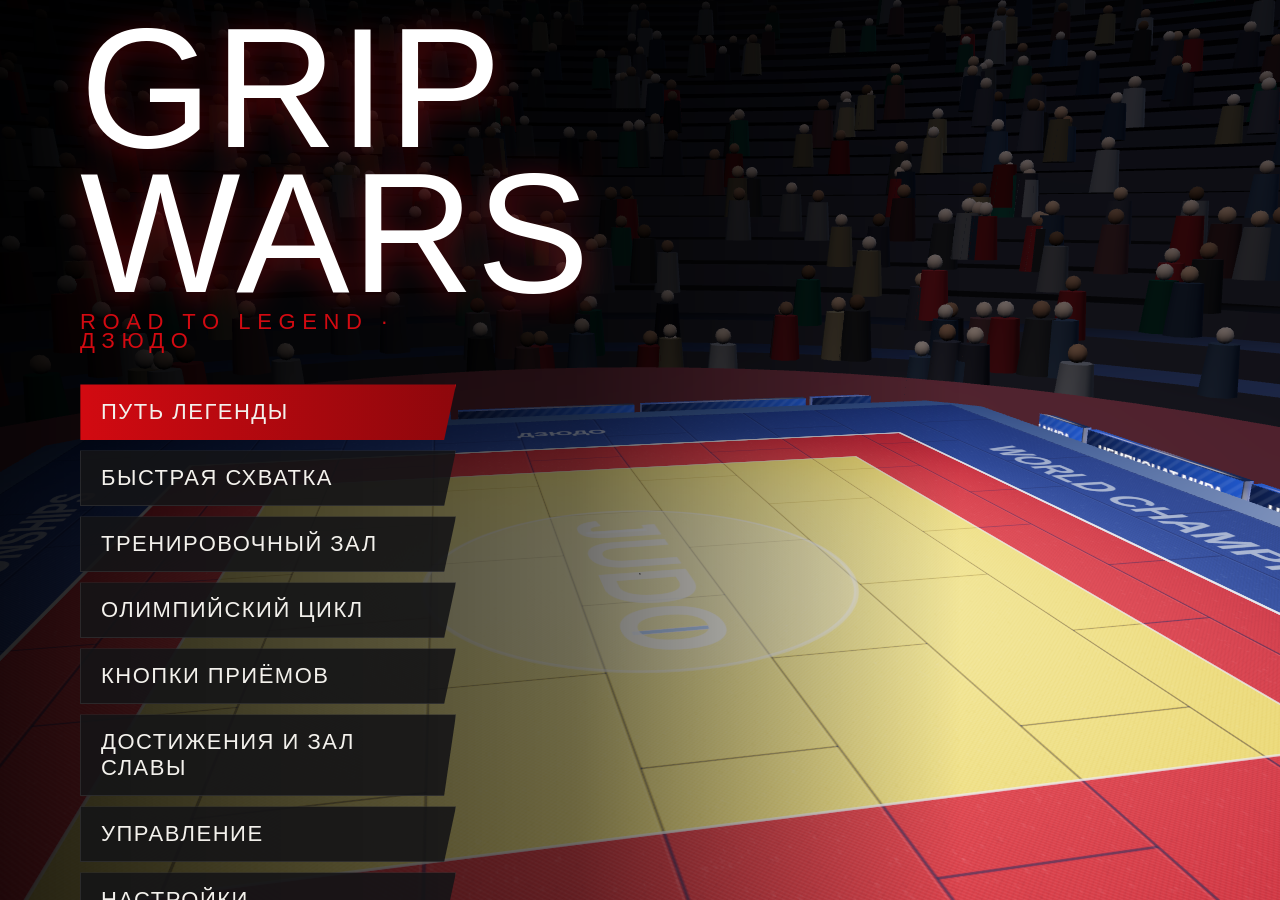
<file: grip-wars/index.html>
<!DOCTYPE html>
<html lang="ru">
<head>
<meta charset="utf-8">
<meta name="viewport" content="width=device-width, initial-scale=1, maximum-scale=1, user-scalable=no, viewport-fit=cover">
<meta name="theme-color" content="#070708">
<title>GRIP WARS: Road to Legend</title>
<link rel="stylesheet" href="css/game.css">
<link rel="manifest" href="manifest.webmanifest">
<link rel="icon" href="icon.svg" type="image/svg+xml">
</head>
<body>
<canvas id="c"></canvas>
<div id="hud" class="hidden">
  <div class="hud-top">
    <div class="hf" id="hf0">
      <div class="hname"><b id="hn0"></b><span id="hk0"></span><em class="hpn" id="hpn0"></em></div>
      <div class="bar hp"><i id="hh0"></i></div>
      <div class="bar st"><i id="hs0"></i><u id="hc0"></u></div>
      <div class="bar hd" id="hdb0" title="Урон голове"><i id="hd0"></i><u id="hdf0"></u></div>
      <div class="fuel" id="fuel0"><div class="fr"><span>ГЛИКОГЕН</span><b id="fgt"></b><i><u id="fgb"></u></i></div><div class="fr ac"><span>КИСЛОТА</span><b id="fat"></b><i><u id="fab"></u></i></div></div>
      <div class="mcgtag" id="mcgtag"></div>
      <div class="bar fl"><i id="hfl0"></i></div>
      <div class="zones"><svg class="bodyfig" viewBox="0 0 40 80"><circle id="zh0" cx="20" cy="9" r="7"/><rect id="zb0" x="11" y="18" width="18" height="24" rx="5"/><rect id="zv0" x="12" y="31" width="7" height="9" rx="2"/><rect id="zl0" x="11" y="44" width="18" height="33" rx="4"/></svg><div class="zlist"><span>ГОЛОВА <i id="zth0"></i></span><span>КОРПУС <i id="ztb0"></i></span><span>ПЕЧЕНЬ <i id="ztv0"></i></span><span>НОГИ <i id="ztl0"></i></span></div></div>
    </div>
    <div class="hclock"><div id="hround">РАУНД 1</div><div id="htime">2:00</div></div>
    <div class="hf right" id="hf1">
      <div class="hname"><b id="hn1"></b><span id="hk1"></span><em class="hpn" id="hpn1"></em></div>
      <div class="bar hp"><i id="hh1"></i></div>
      <div class="bar st"><i id="hs1"></i><u id="hc1"></u></div>
      <div class="bar hd" id="hdb1" title="Урон голове"><i id="hd1"></i><u id="hdf1"></u></div>
      <div class="bar fl"><i id="hfl1"></i></div>
      <div class="zones"><div class="zlist"><span>ГОЛОВА <i id="zth1"></i></span><span>КОРПУС <i id="ztb1"></i></span><span>ПЕЧЕНЬ <i id="ztv1"></i></span><span>НОГИ <i id="ztl1"></i></span></div><svg class="bodyfig" viewBox="0 0 40 80"><circle id="zh1" cx="20" cy="9" r="7"/><rect id="zb1" x="11" y="18" width="18" height="24" rx="5"/><rect id="zv1" x="21" y="31" width="7" height="9" rx="2"/><rect id="zl1" x="11" y="44" width="18" height="33" rx="4"/></svg></div>
    </div>
  </div>
  <div id="hitlog"></div>
</div>
<div id="callout" class="callout"></div>
<div id="lower3"></div>
<div id="announce"></div>
<button id="skiphint" onclick="window.__UFC__ && (window.__UFC__._skipClicked = true)">Пропустить ›</button>
<div id="lbTop" class="lb"></div><div id="lbBot" class="lb"></div>
<div id="hitflash"></div>
<div id="eyeblind"></div>
<div id="vignette"></div>
<div id="flowglow"></div>
<div id="counterfx"><b>КОНТРА!</b><i></i></div><button id="t-counter" class="hidden">КОНТРА</button>
<div id="prompt"></div>
<div id="gattempt"></div>
<div id="subbars"><div id="sb-name"></div><div class="sbrow"><span id="sb-att-n"></span><i><b id="sb-att"></b></i></div><div class="sbrow def"><span id="sb-def-n"></span><i><b id="sb-def"></b></i></div></div>
<div id="touch" class="hidden">
  <div id="t-move"></div>
  <div id="t-swipe"></div>
  <div id="t-swipefx"></div>
  <div id="t-swipehint"></div>
  <div id="t-home"><i></i><b>ХОД</b></div>
  <div id="t-stick"><div id="t-knob"></div></div>
  <div class="t-sh left">
    <button id="t-l2" class="psl">L2<b>УКЛОН</b></button>
    <button id="t-l1" class="psl">L1<b>ХУК</b></button>
  </div>
  <div class="t-sh right">
    <button id="t-r1" class="psl">R1<b>АППЕР</b></button>
    <button id="t-r2" class="psl">R2<b>БЛОК</b></button>
  </div>
  <div class="t-face">
    <button id="t-rh" class="psb"><svg viewBox="0 0 24 24" fill="none" stroke="currentColor" stroke-width="2.4" stroke-linejoin="round"><path d="M12 4 21 20H3Z"/></svg><b>ПР. РУКА</b></button>
    <button id="t-lh" class="psb"><svg viewBox="0 0 24 24" fill="none" stroke="currentColor" stroke-width="2.4" stroke-linejoin="round"><rect x="5" y="5" width="14" height="14" rx="1.5"/></svg><b>ЛЕВ. РУКА</b></button>
    <button id="t-rk" class="psb"><svg viewBox="0 0 24 24" fill="none" stroke="currentColor" stroke-width="2.4"><circle cx="12" cy="12" r="7.5"/></svg><b>ПР. НОГА</b></button>
    <button id="t-lk" class="psb"><svg viewBox="0 0 24 24" fill="none" stroke="currentColor" stroke-width="2.4" stroke-linecap="round"><path d="M6 6 18 18M18 6 6 18"/></svg><b>ЛЕВ. НОГА</b></button>
  </div>
  <div id="t-slip">R · УКЛОН</div>
  <div id="t-acts">
    <button id="t-grap" class="pill">КЛИНЧ</button>
    <button id="t-td" class="pill">ТЕЙК</button>
    <button id="t-sub" class="pill hidden">САБ</button>
    <button id="t-gnp" class="pill hidden">ДОБИТЬ</button>
    <button id="t-flow" class="pill flow hidden">FLOW</button>
    <button id="t-commit" class="pill commit hidden">ВЛОЖИТЬСЯ</button>
  </div>
  <button id="t-pause">OPTIONS</button>
</div>
<div id="ui"></div>
<div id="boot"><div class="logo"><span>GRIP WARS</span></div><p>Загрузка…</p><noscript><p>Для игры нужен включённый JavaScript. Откройте файл в Chrome, Edge или Firefox.</p></noscript></div>
<div id="notice" class="hidden"></div>
<script src="js/engine/watchdog.js"></script>
<div class="rotate-hint">Поверните телефон горизонтально для лучшего обзора</div>
<script src="js/vendor/three.min.js"></script>
<script src="js/engine/core.js"></script>
<script src="js/engine/roster.js"></script>
<script src="js/engine/league.js"></script>
<script src="js/engine/career.js"></script>
<script src="js/engine/art.js"></script>
<script src="js/engine/body.js"></script>
<script src="js/engine/ragdoll.js"></script>
<script src="js/engine/arena.js"></script>
<script src="js/engine/fighter.js"></script>
<script src="js/engine/face.js"></script>
<script src="js/engine/downed.js"></script>
<script src="js/engine/gnp.js"></script>
<script src="js/engine/actor.js"></script>
<script src="js/engine/grapple.js"></script>
<script src="js/engine/combat.js"></script>
<script src="js/engine/ai.js"></script>
<script src="js/engine/audio.js"></script>
<script src="js/engine/voice.js"></script>
<script src="js/engine/neonfx.js"></script>
<script src="js/engine/commentary.js"></script>
<script src="js/engine/fx.js"></script>
<script src="js/engine/replay.js"></script>
<script src="js/engine/ceremony.js"></script>
<script src="js/engine/ui.js"></script>
<script src="js/engine/careerui.js"></script>
<script src="js/engine/careerui2.js"></script>
<script src="js/engine/medical.js"></script>
<script src="js/engine/game.js"></script>

<script src="js/judo/venues.js"></script>
<script src="js/judo/gi.js"></script>
<script src="js/judo/throws.js"></script>
<script src="js/judo/run.js"></script>
<script src="js/judo/match.js"></script>
<script src="js/judo/grips.js"></script>
<script src="js/judo/ui.js"></script>
<script src="js/judo/career.js"></script>
<script src="js/gw/gw_fight.js"></script>
<script src="js/gw/gw_ai.js"></script>
<script src="js/gw/gw_data.js"></script>
<script src="js/gw/gw_career.js"></script>
<script src="js/gw/gw_drills.js"></script>
<script src="js/gw/gw_ui.js"></script>
<script>if (/^https?:/.test(location.protocol) && 'serviceWorker' in navigator) navigator.serviceWorker.register('sw.js').catch(function () {});</script>
</body>
</html>
</file>
<file: grip-wars/css/game.css>
:root {
  --red: #d20a11; --red2: #8e070c; --gold: #d8b24a; --ink: #f3f1ec; --dim: #9a978f;
  --panel: rgba(12, 12, 14, 0.92); --line: rgba(255, 255, 255, 0.09);
  --head: Impact, Haettenschweiler, 'Arial Narrow Bold', 'Franklin Gothic Bold', sans-serif;
  --body: 'Segoe UI', Roboto, 'Helvetica Neue', Arial, sans-serif;
}
* { box-sizing: border-box; -webkit-tap-highlight-color: transparent; }
html, body { margin: 0; height: 100%; overflow: hidden; background: #050507; color: var(--ink); font-family: var(--body); user-select: none; -webkit-user-select: none; touch-action: none; }
#c { position: fixed; inset: 0; width: 100%; height: 100%; display: block; }
.hidden { display: none !important; }
button { font: inherit; color: inherit; }

/* ---------- screens ---------- */
#ui { position: fixed; inset: 0; pointer-events: none; z-index: 20; }
.screen { position: absolute; inset: 0; display: flex; align-items: flex-start; justify-content: center; pointer-events: auto; padding: 16px; overflow-y: auto; touch-action: pan-y; overscroll-behavior: contain; }
.screen > * { margin: auto; }
#scr-menu > .menu-wrap { margin: auto 0; }
.panel-foot { position: sticky; bottom: -26px; margin: 18px -26px -26px; padding: 12px 26px; background: #0f0f12; border-top: 1px solid var(--line); display: flex; gap: 10px; justify-content: center; z-index: 2; }
.btn.navfocus { outline: 2px solid var(--gold); outline-offset: 2px; }
.rchip.navfocus, .chip.navfocus { outline: 2px solid var(--gold); }
.screen.dim { background: rgba(0, 0, 0, 0.55); backdrop-filter: blur(3px); }
#scr-menu { justify-content: flex-start; background: linear-gradient(90deg, rgba(0,0,0,0.85) 0%, rgba(0,0,0,0.55) 45%, rgba(0,0,0,0) 75%); }
.menu-wrap { max-width: 440px; width: 100%; padding-left: clamp(0px, 5vw, 80px); }
.logo { font-family: var(--head); line-height: 0.85; margin-bottom: 34px; }
.logo span { display: block; font-size: clamp(96px, 16vw, 170px); letter-spacing: 2px; color: #fff; text-shadow: 0 6px 30px rgba(210, 10, 17, 0.45); }
.logo small { display: block; font-size: clamp(16px, 2.3vw, 22px); letter-spacing: 9px; color: var(--red); margin-top: 8px; }
.menu-buttons { display: flex; flex-direction: column; gap: 10px; }
.menu-foot { margin-top: 26px; color: var(--dim); font-size: 13px; }
.btn { appearance: none; border: 1px solid var(--line); background: rgba(20, 20, 23, 0.9); padding: 14px 20px; text-align: left; font-family: var(--head); font-size: 22px; letter-spacing: 1.5px; text-transform: uppercase; cursor: pointer; transition: transform .12s, background .12s, border-color .12s; clip-path: polygon(0 0, 100% 0, calc(100% - 12px) 100%, 0 100%); }
.btn:hover, .btn:focus-visible { background: #26262b; border-color: rgba(255,255,255,0.25); transform: translateX(4px); outline: none; }
.btn.primary { background: linear-gradient(90deg, var(--red), var(--red2)); border-color: transparent; }
.btn.primary:hover { background: linear-gradient(90deg, #ea1a21, #a3080e); }
.btn.locked { color: #77746e; }
#menu-continue em { display: block; font-style: normal; font-family: var(--body); font-size: 11px; letter-spacing: 1px; color: #f0d9a8; text-transform: none; margin-top: 2px; }
.btn.locked em { font-style: normal; font-family: var(--body); font-size: 11px; letter-spacing: 1px; background: #2c2c30; color: #b9b5ab; padding: 3px 7px; margin-left: 8px; vertical-align: middle; }
.btn.small { font-size: 16px; padding: 8px 14px; }
.btn.big { font-size: 28px; padding: 16px 40px; text-align: center; }
.panel { background: var(--panel); border: 1px solid var(--line); padding: 26px; max-width: 760px; width: 100%; max-height: calc(100% - 4px); overflow-y: auto; touch-action: pan-y; overscroll-behavior: contain; }
.panel.narrow { max-width: 420px; }
.panel.center { display: flex; flex-direction: column; gap: 10px; text-align: center; }
.panel h2, .select-head h2 { font-family: var(--head); font-weight: normal; font-size: 38px; letter-spacing: 1px; margin: 0 0 16px; text-transform: uppercase; }
.controls { width: 100%; border-collapse: collapse; font-size: 14px; margin-bottom: 14px; }
.binds { width: 100%; border-collapse: collapse; font-size: 14px; margin: 6px 0 14px; }
.binds td { padding: 5px 6px; border-bottom: 1px solid var(--line); }
.binds td:first-child { color: var(--dim); white-space: nowrap; }
.binds select { width: 100%; background: #16161a; color: var(--ink); border: 1px solid var(--line); padding: 7px 8px; font-family: var(--body); font-size: 14px; }
.hint { color: var(--dim); font-size: 13px; line-height: 1.45; margin: 6px 0 12px; }
.controls th { text-align: left; color: var(--dim); font-weight: 600; font-size: 12px; text-transform: uppercase; padding: 6px 8px; }
.controls td { padding: 7px 8px; border-top: 1px solid var(--line); }
kbd { font-family: var(--body); background: #25252a; border: 1px solid #3a3a40; border-bottom-width: 2px; padding: 2px 7px; font-size: 13px; white-space: nowrap; }
.tips { font-size: 13px; color: #c9c5bb; line-height: 1.45; margin-bottom: 16px; }
.tips p { margin: 6px 0; }
.opt { margin: 12px 0; }
.opt label { display: block; font-size: 12px; text-transform: uppercase; letter-spacing: 1px; color: var(--dim); margin-bottom: 6px; }
.chips { display: flex; flex-wrap: wrap; gap: 6px; }
.chip { border: 1px solid var(--line); background: #1b1b1f; padding: 7px 13px; cursor: pointer; font-size: 14px; }
.chip.on { background: var(--red); border-color: var(--red); }
input[type=range] { width: 100%; accent-color: var(--red); }
.toast { position: fixed; left: 50%; bottom: 36px; transform: translateX(-50%); background: #1d1d21; border-left: 3px solid var(--red); padding: 12px 18px; z-index: 60; font-size: 14px; }

.screen.enter > * { animation: scrIn .22s ease-out; }
@keyframes scrIn { from { opacity: 0; transform: translateY(8px); } to { opacity: 1; transform: none; } }
#error-body .err-msg { color: #ffd0d0; font-family: Consolas, monospace; font-size: 13px; word-break: break-word; }
#error-body .err-where { color: var(--dim); font-size: 12px; }
.set-note { font-size: 12px; color: var(--dim); line-height: 1.4; }

/* ---------- select ---------- */
#scr-select { align-items: stretch; background: linear-gradient(0deg, rgba(0,0,0,0.9) 0%, rgba(0,0,0,0.25) 50%, rgba(0,0,0,0.85) 100%); }
.select-wrap { width: 100%; max-width: 1180px; margin: 0 auto; display: flex; flex-direction: column; gap: 12px; }
.select-head { display: grid; grid-template-columns: 1fr auto 1fr; align-items: center; }
.select-head h2 { margin: 0; }
.select-head .btn { justify-self: start; }
.rchip b em.orig { font-family: var(--body); font-style: normal; font-size: 10px; background: #2c2c30; color: #b9b5ab; padding: 1px 5px; vertical-align: middle; letter-spacing: 0; }
.roster { grid-template-columns: repeat(auto-fill, minmax(150px, 1fr)) !important; }
.select-cols { display: grid; grid-template-columns: 1fr auto 1fr; gap: 18px; align-items: start; }
.select-col h3 { margin: 0 0 8px; font-size: 12px; text-transform: uppercase; letter-spacing: 2px; color: var(--dim); }
.versus { font-family: var(--head); font-size: 44px; color: var(--red); align-self: center; }
.roster { display: grid; grid-template-columns: repeat(3, 1fr); gap: 6px; }
.rchip { border: 1px solid var(--line); background: rgba(18,18,21,0.9); padding: 8px 10px; cursor: pointer; text-align: left; display: flex; flex-direction: column; }
.rchip b { font-family: var(--head); font-weight: normal; font-size: 19px; letter-spacing: 0.5px; }
.rchip span { font-size: 11px; color: var(--dim); white-space: nowrap; overflow: hidden; text-overflow: ellipsis; }
.rchip.on { border-color: var(--red); background: linear-gradient(90deg, rgba(210,10,17,0.35), rgba(18,18,21,0.9)); }
.select-cards { display: grid; grid-template-columns: 1fr 1fr; gap: 18px; margin-top: auto; }
.fcard { background: var(--panel); border: 1px solid var(--line); padding: 14px 16px; }
.fc-top { display: flex; gap: 12px; align-items: center; margin-bottom: 8px; }
.fc-ovr { font-family: var(--head); font-size: 40px; color: var(--gold); min-width: 54px; }
.fc-name { font-family: var(--head); font-size: 24px; letter-spacing: 0.5px; }
.fc-nick { color: var(--dim); font-size: 13px; }
.fc-meta { display: flex; flex-wrap: wrap; gap: 5px; margin-bottom: 8px; }
.fc-meta span { font-size: 11px; background: #232327; padding: 3px 7px; }
.stat { display: grid; grid-template-columns: 110px 1fr 30px; align-items: center; gap: 8px; font-size: 12px; margin: 3px 0; }
.stat i { height: 5px; background: #2a2a2f; display: block; }
.stat b { display: block; height: 100%; background: linear-gradient(90deg, var(--red2), var(--red)); }
.stat em { font-style: normal; text-align: right; color: #d7d3c9; }
.select-opts { display: flex; flex-wrap: wrap; gap: 8px 30px; }
.select-opts .opt { margin: 0; }
.select-wrap > .btn.big { align-self: center; position: sticky; bottom: 0; z-index: 3; box-shadow: 0 -10px 30px rgba(0,0,0,0.7); }

/* ---------- appearance editor ---------- */
#scr-look { justify-content: flex-start; align-items: stretch; background: linear-gradient(90deg, rgba(0,0,0,0.88) 0%, rgba(0,0,0,0.6) 38%, rgba(0,0,0,0) 60%); }
#scr-look > .look-panel { margin: 0; }
.look-panel { width: 100%; max-width: 460px; display: flex; flex-direction: column; height: 100%; padding-left: clamp(0px, 3vw, 40px); }
#look-body::-webkit-scrollbar { width: 6px; }
#look-body::-webkit-scrollbar-track { background: transparent; }
#look-body::-webkit-scrollbar-thumb { background: rgba(255,255,255,0.22); }
#look-body { scrollbar-width: thin; scrollbar-color: rgba(255,255,255,0.22) transparent; }
.look-head { display: flex; align-items: center; gap: 14px; }
.look-head .btn { flex: none; white-space: nowrap; }
.look-head h2 { font-family: var(--head); font-weight: normal; font-size: 30px; margin: 0; text-transform: uppercase; white-space: nowrap; overflow: hidden; text-overflow: ellipsis; min-width: 0; }
#look-body { overflow-y: auto; touch-action: pan-y; overscroll-behavior: contain; flex: 1; padding-right: 6px; }
#look-body .opt { margin: 9px 0; }
.swatch { width: 30px; height: 30px; border: 2px solid rgba(255,255,255,0.18); cursor: pointer; padding: 0; }
.swatch.on { border-color: #fff; box-shadow: 0 0 0 2px var(--red); }
.look-foot { display: flex; gap: 10px; padding-top: 8px; }
.look-btn { margin-left: 10px; font-size: 11px; padding: 3px 9px; letter-spacing: 1px; color: #fff; vertical-align: middle; }
@media (max-width: 900px), (max-height: 520px) {
  .look-panel { max-width: 340px; }
  .look-head h2 { font-size: 20px; }
  #look-body .opt { margin: 5px 0; }
  .swatch { width: 24px; height: 24px; }
  #scr-look .chip { padding: 5px 9px; font-size: 12px; }
}

/* ---------- result ---------- */
.result { text-align: center; max-width: 620px; }
.res-title { font-family: var(--head); font-size: 64px; letter-spacing: 2px; }
.res-title.win { color: var(--gold); }
.res-title.lose { color: #9b9790; }
.res-method { color: #d5d1c7; margin-bottom: 14px; }
.res-names { display: flex; justify-content: space-between; font-family: var(--head); font-size: 20px; padding: 0 10px; }
.res-stats { width: 100%; border-collapse: collapse; margin: 8px 0 14px; font-size: 15px; }
.res-stats td { width: 22%; padding: 6px; border-top: 1px solid var(--line); font-weight: 600; }
.res-stats th { font-weight: normal; color: var(--dim); font-size: 13px; border-top: 1px solid var(--line); }
.res-cards { color: var(--dim); font-size: 13px; margin-bottom: 14px; }
.res-buttons { display: flex; gap: 10px; justify-content: center; }
.res-buttons .btn { text-align: center; min-width: 170px; }

/* ---------- HUD ---------- */
#hud { position: fixed; inset: 0; pointer-events: none; z-index: 10; }
.hud-top { position: absolute; top: max(10px, env(safe-area-inset-top)); left: 16px; right: 16px; display: grid; grid-template-columns: 1fr auto 1fr; gap: 14px; align-items: start; }
.hf { max-width: 460px; width: 100%; }
.hf.right { justify-self: end; text-align: right; }
.hname { display: flex; gap: 8px; align-items: baseline; margin-bottom: 4px; }
.hf.right .hname { flex-direction: row-reverse; }
.hname b { font-family: var(--head); font-weight: normal; font-size: 20px; letter-spacing: 1px; text-shadow: 0 2px 6px #000; }
.hpn { font-style: normal; font-family: var(--head); font-size: 13px; letter-spacing: 1px; color: #ff9d9d; text-shadow: 0 1px 4px #000; margin-left: auto; }
.hf.right .hpn { margin-left: 0; margin-right: auto; }
.hname span { font-size: 12px; color: var(--gold); text-shadow: 0 1px 4px #000; }
.bar { position: relative; height: 12px; background: rgba(0,0,0,0.6); border: 1px solid rgba(255,255,255,0.12); overflow: hidden; }
.bar i { position: absolute; top: 0; bottom: 0; left: 0; width: 100%; transition: width .18s; }
.hf.right .bar i { left: auto; right: 0; }
.bar.hp i { background: linear-gradient(90deg, #8e070c, #e2141c); }
.bar.st { height: 7px; margin-top: 3px; }
.fuel { display: none; margin-top: 3px; }
.mcgtag { display: none; margin-top: 3px; font-size: 11px; font-weight: 700; letter-spacing: 1.5px; color: #3fd16a; text-shadow: 0 1px 3px #000; } .mcgtag.burst { color: #ffd45a; }
.fuel .fr { display: grid; grid-template-columns: 62px 1fr; grid-template-rows: 9px 5px; column-gap: 6px; font-size: 8px; letter-spacing: 1px; color: #cfcac0; margin-top: 2px; text-shadow: 0 1px 3px #000; }
.fuel .fr span { grid-row: 1; } .fuel .fr b { grid-row: 1; grid-column: 2; font-weight: 600; text-align: left; }
.fuel .fr i { grid-row: 2; grid-column: 1 / 3; display: block; background: rgba(0,0,0,0.55); border: 1px solid rgba(255,255,255,0.1); position: relative; overflow: hidden; }
.fuel .fr u { position: absolute; left: 0; top: 0; bottom: 0; background: linear-gradient(90deg, #3aa84a, #b8e04a); transition: width .2s; } .fuel .fr.ac u { background: linear-gradient(90deg, #8f46c4, #ff4da6); }
.bar.hd { height: 6px; margin-top: 3px; opacity: 0; transition: opacity .35s; }
.bar.hd i { background: linear-gradient(90deg, #7a3bd1, #ff4d6d); transition: width .12s; z-index: 1; }
.bar.hd u { left: 0; width: 0; background: rgba(255,255,255,0.28); opacity: 1; }
.hf.right .bar.hd u { left: auto; right: 0; transform: none; }
.bar.st i { background: linear-gradient(90deg, #b8932a, #f0cf62); transition: width .08s; }
.bar u { position: absolute; top: 0; bottom: 0; width: 2px; background: #fff; opacity: .5; }
.hf.right .bar u { transform: scaleX(-1); }
.zones { display: flex; gap: 4px; margin-top: 4px; }
.hf.right .zones { justify-content: flex-end; }
.bodyfig { width: 22px; height: 44px; flex: none; }
.bodyfig * { stroke: rgba(0,0,0,0.6); stroke-width: 1.5; transition: fill .25s; }
.zlist { display: grid; grid-template-columns: auto auto; gap: 1px 8px; font-size: 9px; letter-spacing: 1px; color: #cfcac0; align-content: center; }
.zlist span { display: flex; align-items: center; gap: 4px; white-space: nowrap; }
.zlist i { display: inline-block; width: 26px; height: 4px; background: #333; position: relative; overflow: hidden; }
.zlist i::after { content: ''; position: absolute; inset: 0; width: var(--v, 100%); background: var(--c, #d8d2c6); }
.zones em { font-style: normal; font-size: 9px; letter-spacing: 1px; padding: 2px 5px; color: #111; background: #d8d2c6; font-weight: 700; }
.hf.rocked .hname b { color: #ff5b5b; animation: shakeName .25s infinite; }
@keyframes shakeName { 0%,100% { transform: translateX(0); } 50% { transform: translateX(2px); } }
.hclock { text-align: center; background: rgba(0,0,0,0.72); border-bottom: 2px solid var(--red); padding: 4px 16px 5px; min-width: 110px; }
#hround { font-size: 11px; letter-spacing: 2px; color: var(--dim); }
#htime { font-family: var(--head); font-size: 30px; line-height: 1; }
#hitlog { position: absolute; top: 96px; left: 16px; right: 16px; height: 150px; }
.hit { font-family: var(--head); font-size: 17px; letter-spacing: 1px; text-shadow: 0 2px 5px #000; animation: hitIn 1.4s forwards; position: relative; }
.hit.l { text-align: left; color: #fff; }
.hit.r { text-align: right; color: #ffd0d0; }
@keyframes hitIn { 0% { opacity: 0; transform: translateY(6px); } 10% { opacity: 1; transform: none; } 75% { opacity: 1; } 100% { opacity: 0; } }
.callout { position: fixed; left: 0; right: 0; top: 30%; text-align: center; z-index: 15; pointer-events: none; opacity: 0; transform: scale(1.12); transition: opacity .2s, transform .25s; }
.callout.show { opacity: 1; transform: none; }
.callout div { font-family: var(--head); font-size: clamp(48px, 9vw, 110px); letter-spacing: 3px; text-shadow: 0 6px 30px rgba(0,0,0,0.9); }
.callout small { display: block; font-size: 18px; color: var(--gold); letter-spacing: 1px; margin-top: 4px; text-shadow: 0 2px 8px #000; }
.callout.ko div, .callout.kd div { color: #fff; -webkit-text-stroke: 2px var(--red); }
.callout.rocked div { font-size: clamp(36px, 6vw, 70px); color: #ffcf5a; }
.callout.fight div { color: var(--red); }
.callout.break div { font-size: clamp(34px, 5vw, 60px); }
table.cards { margin: 8px auto 0; font-family: var(--body); font-size: 16px; color: #fff; background: rgba(0,0,0,0.6); border-collapse: collapse; }
table.cards td, table.cards th { padding: 4px 14px; border-top: 1px solid var(--line); }
.bar.fl { height: 3px; margin-top: 2px; border: 0; background: transparent; }
.bar.fl i { background: linear-gradient(90deg, #ffe08a, #ffb300); box-shadow: 0 0 8px #ffc640; transition: width .1s; }
.hf.flow .hname b { color: #ffd45a; text-shadow: 0 0 12px rgba(255, 190, 40, 0.8); }
.callout.flow div { color: #ffd45a; letter-spacing: 12px; text-shadow: 0 0 40px rgba(255, 170, 0, 0.8); }
#counterfx { position: fixed; left: 50%; top: 24%; transform: translateX(-50%); z-index: 12; pointer-events: none; opacity: 0; text-align: center; font-family: var(--head); }
#counterfx b { display: block; font-size: clamp(34px, 7vw, 74px); letter-spacing: 8px; color: #fff; text-shadow: 0 0 12px #00f0ff, 0 0 32px #00f0ff, 0 0 60px #ff2bd6; }
#counterfx i { display: block; height: 6px; width: 260px; margin: 8px auto 0; background: linear-gradient(90deg, #00f0ff, #ff2bd6); box-shadow: 0 0 14px #00f0ff; transform-origin: left; }
#counterfx.show { opacity: 1; } #counterfx.show i { animation: cwShrink 0.8s linear forwards; }
@keyframes cwShrink { from { transform: scaleX(1); } to { transform: scaleX(0); } }
#t-counter { position: fixed; right: 30%; bottom: 44%; width: 104px; height: 104px; border-radius: 50%; z-index: 40; font-weight: 900; font-size: 15px; letter-spacing: 1px; color: #fff; background: radial-gradient(circle, rgba(0,240,255,0.55), rgba(255,43,214,0.35)); border: 3px solid #00f0ff; box-shadow: 0 0 24px #00f0ff, 0 0 60px #ff2bd6; animation: cnPulse .28s infinite alternate; }
@keyframes cnPulse { from { transform: scale(1); } to { transform: scale(1.14); } }
#flowglow { position: fixed; inset: 0; pointer-events: none; z-index: 8; opacity: 0; box-shadow: inset 0 0 140px 24px rgba(255, 185, 40, 0.5); transition: opacity .3s; }
#prompt { position: fixed; left: 50%; bottom: 14%; transform: translateX(-50%) translateY(10px); z-index: 16; pointer-events: none; opacity: 0; transition: opacity .15s, transform .15s; background: rgba(0,0,0,0.72); border: 1px solid rgba(255,255,255,0.15); border-left: 3px solid var(--red); padding: 9px 16px; font-family: var(--head); font-size: 20px; letter-spacing: 1px; white-space: nowrap; }
#prompt.show { opacity: 1; transform: translateX(-50%); }
#prompt kbd { font-size: 14px; }
#prompt .pad { font-family: var(--body); font-size: 12px; background: #333; padding: 2px 6px; border-radius: 8px; }
#t-grap, #t-td, #t-sub { width: 54px; height: 54px; font-size: 11px; background: rgba(20,60,40,0.6); }
#t-grap { right: 196px; bottom: 170px; } #t-td { right: 232px; bottom: 30px; } #t-sub { right: 110px; bottom: 206px; background: rgba(120,90,10,0.7); }
#t-gnp { width: 84px; height: 84px; right: 170px; bottom: 170px; font-size: 13px; background: rgba(160,10,16,0.75); border-color: rgba(255,255,255,0.5); }
#t-flow { width: 74px; height: 74px; right: 250px; bottom: 96px; font-size: 14px; background: rgba(190,120,10,0.8); border-color: #ffd45a; color: #fff; animation: flowPulse .8s infinite alternate; }
@keyframes flowPulse { from { box-shadow: 0 0 0 rgba(255,190,60,0); } to { box-shadow: 0 0 22px rgba(255,190,60,0.9); } }
#gattempt { position: fixed; left: 50%; top: 22%; transform: translateX(-50%); z-index: 16; pointer-events: none; opacity: 0; transition: opacity .12s; background: rgba(0,0,0,0.75); padding: 8px 16px; font-family: var(--head); font-size: 22px; letter-spacing: 1px; border-bottom: 2px solid var(--gold); white-space: nowrap; }
#gattempt.show { opacity: 1; }
#gattempt.danger { border-bottom-color: var(--red); color: #ffd6d6; animation: pulseA .3s infinite alternate; }
@keyframes pulseA { from { transform: translateX(-50%) scale(1); } to { transform: translateX(-50%) scale(1.05); } }
#subbars { position: fixed; left: 50%; top: 30%; transform: translateX(-50%); z-index: 16; width: min(460px, 80vw); pointer-events: none; opacity: 0; transition: opacity .2s; background: rgba(0,0,0,0.7); padding: 10px 14px; }
#subbars.show { opacity: 1; }
#sb-name { font-family: var(--head); font-size: 24px; text-align: center; color: #ffd45a; margin-bottom: 6px; letter-spacing: 1px; }
.sbrow { display: grid; grid-template-columns: 110px 1fr; gap: 8px; align-items: center; font-size: 12px; margin: 4px 0; }
.sbrow i { height: 10px; background: #222; display: block; }
.sbrow b { display: block; height: 100%; width: 0; background: linear-gradient(90deg, #8e070c, #ff2a2a); }
.sbrow.def b { background: linear-gradient(90deg, #1d5aa8, #53a3ff); }
#hitflash { position: fixed; inset: 0; pointer-events: none; z-index: 9; opacity: 0; }
#eyeblind { position: fixed; inset: 0; pointer-events: none; z-index: 9; opacity: 0; transition: opacity .5s; }
#c.woozy { animation: woozy 3.2s ease-in-out infinite; }
@keyframes woozy { 0%, 100% { transform: none; } 25% { transform: rotate(0.7deg) scale(1.025) translateX(6px); } 50% { transform: rotate(-0.6deg) scale(1.03) translateY(-4px); } 75% { transform: rotate(0.5deg) scale(1.02) translateX(-6px); } }
#c.punch { animation: punchIn .14s ease-out; }
@keyframes punchIn { 0% { transform: scale(1.015) translate(var(--px, 0), var(--py, 0)); } 100% { transform: none; } }
#vignette { position: fixed; inset: 0; pointer-events: none; z-index: 9; opacity: 0; background: radial-gradient(ellipse at center, rgba(0,0,0,0) 45%, rgba(90,0,0,0.75) 100%); transition: opacity .2s; }

/* ---------- career & league screens ---------- */
.cscreen { align-items: stretch; background: linear-gradient(90deg, rgba(0,0,0,0.9) 0%, rgba(0,0,0,0.78) 45%, rgba(0,0,0,0.55) 100%); }
.cscreen.editor { background: linear-gradient(90deg, rgba(0,0,0,0.92) 0%, rgba(0,0,0,0.75) 40%, rgba(0,0,0,0) 62%); justify-content: flex-start; }
.cscreen.dim { background: rgba(0,0,0,0.82); }
.cscreen { overflow: hidden; padding: 10px 14px; }
.cwrap { width: 100%; max-width: 980px; margin: 0 auto !important; display: flex; flex-direction: column; gap: 10px; height: 100%; overflow-y: auto; overscroll-behavior: contain; touch-action: pan-y; padding-bottom: 14px; scrollbar-width: thin; scrollbar-color: rgba(255,255,255,0.2) transparent; }
.cwrap::-webkit-scrollbar { width: 6px; } .cwrap::-webkit-scrollbar-thumb { background: rgba(255,255,255,0.22); }
.cwrap.wide { max-width: 1180px; }
.cscreen.editor > .cwrap, .cwrap.left { margin: 0 !important; max-width: 600px; padding-right: 8px; padding-left: clamp(0px, 2vw, 30px); }
.c-head { display: flex; align-items: center; gap: 14px; flex-wrap: wrap; }
.c-head h2 { font-family: var(--head); font-weight: normal; font-size: clamp(26px, 3.4vw, 40px); margin: 0; text-transform: uppercase; flex: 1; min-width: 0; }
.c-head .btn { flex: none; white-space: nowrap; }
.c-note { background: rgba(255,255,255,0.05); border-left: 3px solid var(--gold); padding: 8px 12px; font-size: 13px; color: #d9d4ca; line-height: 1.4; }
.c-note.small { font-size: 11px; color: var(--dim); }
.dim { color: var(--dim); } .small { font-size: 11px; } .gold { color: var(--gold); font-weight: 700; } .good { color: #7fe08a; } .bad { color: #ff8a80; }
.flag { display: inline-block; font-family: var(--body); font-size: 10px; font-weight: 700; letter-spacing: 1px; background: #2a2a30; color: #e8e2d4; padding: 1px 5px; vertical-align: middle; border-radius: 2px; }
.tag { font-style: normal; font-size: 10px; background: var(--red); color: #fff; padding: 1px 6px; margin-left: 6px; vertical-align: middle; }
.tabs { display: flex; flex-wrap: wrap; gap: 4px; }
.tab { border: 1px solid var(--line); background: #17171b; padding: 8px 14px; cursor: pointer; font-family: var(--head); font-size: 16px; letter-spacing: 1px; text-transform: uppercase; }
.tab.on { background: var(--red); border-color: var(--red); }
.slots { display: grid; grid-template-columns: repeat(auto-fit, minmax(270px, 1fr)); gap: 14px; }
.slot { background: var(--panel); border: 1px solid var(--line); padding: 18px; display: flex; flex-direction: column; gap: 6px; }
.slot.empty { justify-content: space-between; min-height: 240px; }
.slot-n { font-size: 11px; letter-spacing: 3px; color: var(--dim); }
.slot-name { font-family: var(--head); font-size: 28px; line-height: 1.05; }
.slot-nick { color: var(--gold); font-size: 13px; margin-bottom: 6px; }
.slot-empty { color: var(--dim); font-size: 18px; margin: 30px 0; }
.slot-kv, .kv { display: flex; justify-content: space-between; gap: 10px; font-size: 13px; border-top: 1px solid var(--line); padding: 4px 0; }
.slot-kv span, .kv span { color: var(--dim); } .kv b { text-align: right; }
.slot .btn { text-align: center; margin-top: 4px; }
.cr-body { display: flex; flex-direction: column; }
.cr-body .opt { margin: 8px 0; }
.cr-body .opt label em.val { font-style: normal; color: #fff; float: right; }
.cr-foot { display: flex; gap: 10px; flex-wrap: wrap; padding: 10px 0 4px; position: sticky; bottom: 0; background: linear-gradient(0deg, rgba(0,0,0,0.95), rgba(0,0,0,0.6)); }
input.txt { width: 100%; background: #16161a; border: 1px solid var(--line); color: #fff; padding: 9px 12px; font-size: 16px; font-family: var(--body); user-select: text; -webkit-user-select: text; }
input.txt:focus { outline: 1px solid var(--gold); }
.tat-card { border: 1px solid var(--line); background: rgba(255,255,255,0.03); padding: 8px 12px; margin: 6px 0; }
.tat-h { display: flex; justify-content: space-between; align-items: center; font-family: var(--head); font-size: 18px; letter-spacing: 1px; }
.hub-card { background: var(--panel); border: 1px solid var(--line); padding: 14px 16px; }
.hub-top { font-size: 14px; margin-bottom: 8px; }
.hub-nick { color: var(--gold); }
.hub-grid { display: grid; grid-template-columns: repeat(2, 1fr); gap: 0 18px; margin: 6px 0; }
.hub-stats { display: grid; grid-template-columns: repeat(2, 1fr); gap: 0 18px; margin-top: 8px; }
.hub-stats .stat { grid-template-columns: 96px 1fr 26px; font-size: 11px; margin: 1px 0; }
.hub-action { display: flex; flex-direction: column; gap: 8px; }
.hub-action .btn.big { text-align: center; }
.hub-menu { display: grid; grid-template-columns: repeat(auto-fill, minmax(170px, 1fr)); gap: 6px; }
.hub-menu .btn { font-size: 15px; padding: 10px 12px; }
.hub-news h3, .cwrap h3 { font-family: var(--head); font-weight: normal; font-size: 20px; margin: 8px 0 4px; letter-spacing: 1px; }
.hub-news ul { margin: 0; padding-left: 18px; font-size: 13px; color: #d7d2c8; line-height: 1.6; }
.hub-news em { color: var(--dim); font-style: normal; font-size: 11px; }
.hub-news a, .bk-vs a { color: #fff; cursor: pointer; text-decoration: underline dotted; }
.ufc-offer { background: linear-gradient(90deg, rgba(216,178,74,0.25), rgba(12,12,14,0.9)); border: 1px solid var(--gold, #d8b24a); padding: 10px 14px; margin-bottom: 8px; font-size: 13px; line-height: 1.45; } .tier-tag { color: var(--gold, #d8b24a); }
.booked .trash { margin-top: 7px; font-size: 12px; font-style: italic; color: #ddd6c8; line-height: 1.45; } .booked .trash b { color: #ff7a52; font-style: normal; }
.booked { background: linear-gradient(90deg, rgba(210,10,17,0.25), rgba(12,12,14,0.9)); border: 1px solid rgba(210,10,17,0.5); padding: 10px 14px; }
.bk-title { font-family: var(--head); font-size: 20px; letter-spacing: 1px; color: var(--gold); }
.bk-vs { font-family: var(--head); font-size: 24px; }
.offer { background: var(--panel); border: 1px solid var(--line); padding: 12px 14px; margin-bottom: 10px; }
.offer.title { border-color: var(--gold); background: linear-gradient(90deg, rgba(216,178,74,0.18), rgba(12,12,14,0.92)); }
.of-kind { font-size: 12px; letter-spacing: 2px; color: var(--gold); text-transform: uppercase; }
.of-name { font-family: var(--head); font-size: 26px; }
.of-meta { font-size: 13px; color: #d7d2c8; margin: 2px 0 6px; }
.of-sw { display: flex; flex-direction: column; gap: 2px; font-size: 12px; margin: 6px 0; }
.of-foot { display: flex; justify-content: space-between; align-items: center; gap: 10px; flex-wrap: wrap; font-size: 13px; }
.res { font-weight: 800; }
.res.W { color: #7fe08a; } .res.L { color: #ff8a80; } .res.D { color: #e3c36a; }
span.res { display: inline-block; width: 18px; text-align: center; background: #222; margin-left: 2px; font-size: 11px; }
.camp-grid { display: grid; grid-template-columns: repeat(2, 1fr); gap: 6px; }
.camp-card { text-align: left; border: 1px solid var(--line); background: #141418; padding: 9px 11px; cursor: pointer; display: flex; flex-direction: column; gap: 2px; }
.camp-card b { font-family: var(--head); font-weight: normal; font-size: 19px; letter-spacing: 1px; }
.camp-card span { font-size: 12px; color: #cfcac0; } .camp-card em { font-style: normal; font-size: 11px; color: var(--dim); }
.camp-card.on { border-color: var(--red); background: linear-gradient(90deg, rgba(210,10,17,0.3), #141418); }
.camp-report { background: var(--panel); border: 1px solid var(--gold); padding: 16px; }
.post-title { font-family: var(--head); font-size: clamp(48px, 8vw, 84px); text-align: center; letter-spacing: 3px; }
.post-title.win { color: var(--gold); } .post-title.lose { color: #9b9790; }
.post-method { text-align: center; color: #d5d1c7; margin-bottom: 8px; }
.post-foot { display: flex; justify-content: center; padding: 14px 0; }
.post-ko { display: flex; gap: 12px; align-items: center; background: rgba(255,255,255,0.04); padding: 8px; }
.post-ko img { width: 192px; height: 108px; object-fit: cover; border: 1px solid var(--line); }
table.rk { width: 100%; border-collapse: collapse; font-size: 14px; }
table.rk th { text-align: left; color: var(--dim); font-weight: 600; font-size: 11px; text-transform: uppercase; padding: 6px; }
table.rk td { padding: 6px; border-top: 1px solid var(--line); vertical-align: middle; }
table.rk td small { display: block; color: var(--dim); font-size: 11px; }
table.rk tr[data-act] { cursor: pointer; }
table.rk tr[data-act]:hover td { background: rgba(255,255,255,0.05); }
table.rk tr.me td { background: rgba(210,10,17,0.25); }
table.rk td.pos { font-family: var(--head); font-size: 20px; width: 44px; text-align: center; }
table.rk td.nm { font-family: var(--head); font-size: 18px; letter-spacing: 0.5px; }
table.rk.small { font-size: 12px; }
table.hist tr.det { display: none; } table.hist tr.open + tr.det { display: table-row; }
table.hist tr.det td { color: #cfcac0; font-size: 12px; background: rgba(255,255,255,0.03); }
.ko-grid { display: grid; grid-template-columns: repeat(auto-fill, minmax(240px, 1fr)); gap: 12px; }
.ko-card { background: var(--panel); border: 1px solid var(--line); padding: 8px; display: flex; flex-direction: column; gap: 3px; font-size: 12px; }
.ko-card img, .ko-noimg { width: 100%; aspect-ratio: 16/9; object-fit: cover; background: #111; }
.ko-noimg { display: flex; align-items: center; justify-content: center; font-family: var(--head); font-size: 40px; color: #444; }
.ko-type { font-family: var(--head); font-size: 20px; color: #fff; letter-spacing: 1px; }
.ach-grid { display: grid; grid-template-columns: repeat(auto-fill, minmax(200px, 1fr)); gap: 10px; }
.ach { background: #111114; border: 1px solid var(--line); padding: 12px; display: flex; flex-direction: column; gap: 3px; opacity: 0.45; filter: grayscale(1); }
.ach.on { opacity: 1; filter: none; border-color: rgba(216,178,74,0.6); background: linear-gradient(135deg, rgba(216,178,74,0.16), #111114); }
.ach i { font-style: normal; font-size: 30px; } .ach b { font-family: var(--head); font-weight: normal; font-size: 19px; letter-spacing: 1px; }
.ach span { font-size: 12px; color: #cfcac0; } .ach em { font-style: normal; font-size: 11px; color: var(--gold); }
.fg-grid { display: grid; grid-template-columns: repeat(auto-fill, minmax(230px, 1fr)); gap: 8px; }
.fg-card { text-align: left; border: 1px solid var(--line); background: rgba(16,16,19,0.92); padding: 10px 12px; cursor: pointer; display: flex; flex-direction: column; gap: 2px; }
.fg-card b { font-family: var(--head); font-weight: normal; font-size: 20px; }
.fg-card span { color: var(--gold); font-size: 12px; } .fg-card em { font-style: normal; color: var(--dim); font-size: 11px; }
.fg-card:hover { border-color: rgba(255,255,255,0.3); }
.prof-name { font-family: var(--head); font-size: clamp(28px, 3.6vw, 40px); }
@media (max-height: 560px) {
  .cscreen { padding: 6px 10px; }
  .slot { padding: 9px 12px; } .slot-name { font-size: 20px; } .slot-nick { display: none; }
  .slot-kv, .kv { font-size: 11px; padding: 2px 0; }
  .slot .btn, .hub-menu .btn { padding: 7px 11px; font-size: 14px; }
  .c-head h2 { font-size: 22px; }
  .hub-card { padding: 8px 11px; } .hub-stats .stat { font-size: 10px; }
  .c-note { font-size: 11px; padding: 5px 9px; }
  .offer { padding: 8px 11px; } .of-name { font-size: 20px; } .of-meta { font-size: 11px; }
  .camp-card b { font-size: 16px; } .camp-card span { font-size: 11px; }
}
@media (max-width: 900px), (max-height: 520px) {
  .cscreen.editor > .cwrap, .cwrap.left { max-width: 440px; }
  .hub-stats, .camp-grid { grid-template-columns: 1fr; }
  .hub-menu { grid-template-columns: repeat(2, 1fr); }
  table.rk { font-size: 12px; } table.rk td.nm { font-size: 15px; }
  .tab { font-size: 13px; padding: 6px 9px; }
  .slot-name { font-size: 22px; }
}

.dana { display: flex; gap: 14px; align-items: center; background: linear-gradient(90deg, rgba(210,10,17,0.25), rgba(12,12,14,0.92)); border: 1px solid rgba(210,10,17,0.5); padding: 12px 16px; margin-bottom: 8px; }
.dana-ava { width: 54px; height: 54px; flex: none; border-radius: 50%; background: #1b1b20; display: flex; align-items: center; justify-content: center; font-size: 26px; border: 2px solid var(--red); }
.dana-name { font-size: 11px; letter-spacing: 3px; color: var(--gold); }
.dana-text { font-size: 14px; color: #e6e1d7; line-height: 1.4; }
.of-btns { display: flex; flex-wrap: wrap; gap: 6px; margin-top: 8px; }
.card-title { font-family: var(--head); font-size: clamp(28px, 4vw, 46px); letter-spacing: 2px; }
.shop-grid { display: grid; grid-template-columns: repeat(auto-fill, minmax(230px, 1fr)); gap: 10px; }
.shop-card { background: var(--panel); border: 1px solid var(--line); padding: 12px; display: flex; flex-direction: column; gap: 4px; }
.shop-card.owned { border-color: rgba(216,178,74,0.6); }
.shop-card b { font-family: var(--head); font-weight: normal; font-size: 20px; letter-spacing: 1px; }
.shop-card span { font-size: 12px; color: #cfcac0; flex: 1; }
.shop-card em { font-style: normal; color: var(--gold); font-size: 12px; }
.int-grid { display: grid; grid-template-columns: repeat(auto-fill, minmax(240px, 1fr)); gap: 10px; }
.int-card { text-align: left; background: #141418; border: 1px solid var(--line); padding: 12px; cursor: pointer; display: flex; flex-direction: column; gap: 4px; }
.int-card:hover { border-color: var(--gold); }
.int-card b { font-family: var(--head); font-weight: normal; font-size: 20px; }
.int-card span { font-size: 12px; color: #cfcac0; } .int-card em { font-style: normal; font-size: 11px; color: var(--gold); }
.int-quote { font-size: 20px; line-height: 1.5; color: #fff; background: rgba(255,255,255,0.05); border-left: 3px solid var(--gold); padding: 14px 18px; }
.hub-extra { margin: 6px 0; }
.act-foot { position: sticky; bottom: 0; z-index: 3; padding: 10px 0 6px; background: linear-gradient(0deg, rgba(0,0,0,0.96) 60%, rgba(0,0,0,0)); display: flex; justify-content: center; }
.act-foot .btn { text-align: center; min-width: 260px; }
.leg-title { font-family: var(--head); font-size: clamp(38px, 6vw, 72px); text-align: center; color: var(--gold); letter-spacing: 2px; }
.leg-sub { text-align: center; color: var(--dim); margin-bottom: 10px; }
.leg-final { margin-top: 12px; text-align: center; font-family: var(--head); font-size: 22px; letter-spacing: 1px; color: #fff; }

/* ---------- presentations ---------- */
.lb { position: fixed; left: 0; right: 0; height: 0; background: #000; z-index: 14; pointer-events: none; transition: height .45s ease; }
#lbTop { top: 0; } #lbBot { bottom: 0; }
body.letterbox .lb { height: 7vh; }
#lower3 { position: fixed; left: 5vw; bottom: 12vh; z-index: 16; pointer-events: none; opacity: 0; transform: translateX(-30px); transition: opacity .3s, transform .35s; background: linear-gradient(90deg, rgba(8,8,10,0.92), rgba(8,8,10,0.6)); border-left: 5px solid var(--red); padding: 12px 22px 12px 18px; min-width: 320px; }
#lower3.show { opacity: 1; transform: none; }
#lower3 .l3-corner { font-size: 11px; letter-spacing: 3px; color: #9fb4ff; }
#lower3 .l3-corner.red { color: #ff8a8a; }
#lower3 .l3-name { font-family: var(--head); font-size: clamp(26px, 3.6vw, 44px); letter-spacing: 1px; line-height: 1.05; }
#lower3 .l3-sub { color: var(--gold); font-size: 15px; margin-top: 3px; }
#announce { position: fixed; left: 0; right: 0; top: 17vh; text-align: center; z-index: 16; pointer-events: none; opacity: 0; transform: scale(1.15); transition: opacity .25s, transform .35s; }
#announce.show { opacity: 1; transform: none; }
#announce div { font-family: var(--head); font-size: clamp(44px, 8vw, 104px); letter-spacing: 4px; color: #fff; text-shadow: 0 6px 34px rgba(0,0,0,0.9); }
#announce small { display: block; font-size: clamp(14px, 1.8vw, 22px); color: var(--gold); letter-spacing: 2px; margin-top: 6px; text-shadow: 0 2px 8px #000; }
#announce.title div, #announce.belt div { color: #ffd45a; -webkit-text-stroke: 1px #7a5410; text-shadow: 0 0 40px rgba(255,190,40,0.7), 0 6px 30px #000; }
#announce.winner div { -webkit-text-stroke: 2px var(--red); }
#announce.replay div { font-size: clamp(26px, 4vw, 48px); color: #fff; letter-spacing: 10px; }
#announce.replay { top: 9vh; }
#announce.faceoff div { color: var(--red); }
#skiphint { position: fixed; right: 18px; bottom: calc(7vh + 12px); z-index: 17; opacity: 0; pointer-events: none; background: rgba(0,0,0,0.6); border: 1px solid rgba(255,255,255,0.25); color: #ddd; padding: 7px 14px; font-size: 13px; letter-spacing: 1px; cursor: pointer; transition: opacity .3s; }
#skiphint.show { opacity: 1; pointer-events: auto; }
/* на телефоне «Пропустить» должно попадать под палец */
@media (pointer: coarse) { #skiphint { font-size: 17px; padding: 13px 22px; right: max(12px, env(safe-area-inset-right)); bottom: calc(7vh + 26px); border-width: 2px; } }
body.replaymode #c { filter: saturate(0.55) contrast(1.08); }
body.replaymode::after { content: 'REPLAY'; position: fixed; top: calc(7vh + 10px); left: 18px; z-index: 17; font-family: var(--head); letter-spacing: 4px; color: #fff; background: var(--red); padding: 3px 10px; }

/* ---------- post-fight medical (X-ray + MRI) ---------- */
#medical { position: fixed; inset: 0; z-index: 80; display: none; align-items: flex-start; justify-content: center; background: rgba(2,4,8,0.94); padding: max(58px, env(safe-area-inset-top)) 12px 10px; touch-action: pan-y; backdrop-filter: none; filter: none; }
#medical.show { display: flex; }
#medical .med-panel { touch-action: pan-y; overscroll-behavior: contain; -webkit-overflow-scrolling: touch; margin: 0 auto; background: #0b0f15; border: 1px solid rgba(120,170,230,0.25); max-width: 980px; width: 100%; max-height: 100%; overflow-y: auto; padding: 16px 18px; box-shadow: 0 0 40px rgba(60,120,200,0.18); }
#medical .med-head { display: flex; align-items: center; gap: 14px; flex-wrap: wrap; }
#medical .med-foot { position: sticky; bottom: -16px; z-index: 3; margin: 14px -18px -16px; padding: 10px 18px; background: #0b0f15; border-top: 1px solid rgba(120,170,230,0.25); display: flex; gap: 10px; justify-content: center; }
#medical .med-foot .btn { min-width: 220px; text-align: center; }
#medical .med-head h2 { margin: 0; flex: 1; font-family: var(--head); letter-spacing: 2px; color: #cfe3ff; }
#medical .med-tabs { display: flex; gap: 6px; }
#medical .med-name { color: var(--gold); font-family: var(--head); font-size: 22px; letter-spacing: 1px; margin: 8px 0 10px; }
#medical .med-grid { display: grid; grid-template-columns: minmax(0, 360px) 1fr; gap: 16px; }
#medical canvas { width: 100%; height: auto; display: block; border: 1px solid rgba(140,180,230,0.25); background: #000; }
#medical .med-side { display: flex; flex-direction: column; gap: 10px; }
#medical .med-side canvas { max-width: 300px; }
#medical .med-row { border-left: 4px solid #666; padding: 6px 10px; background: rgba(255,255,255,0.03); margin-bottom: 6px; }
#medical .med-row b { display: block; color: #fff; }
#medical .med-row span { color: var(--dim); font-size: 13px; }
#medical .med-row.s1 { border-color: #e8c24a; } #medical .med-row.s2 { border-color: #ff7a2a; } #medical .med-row.s3 { border-color: #ff2a2a; } #medical .med-row.s0 { border-color: #3fbf6a; }
#medical .med-total { color: #cfe3ff; font-size: 15px; }
@media (max-width: 700px) { #medical .med-grid { grid-template-columns: 1fr; } }

/* ---------- touch: раскладка как на геймпаде PlayStation ---------- */
#touch { position: fixed; inset: 0; z-index: 12; pointer-events: none;
  --tb: clamp(54px, 9vh, 78px);
  --sx: max(10px, env(safe-area-inset-left)); --dx: max(10px, env(safe-area-inset-right)); --dy: max(10px, env(safe-area-inset-bottom)); }
body.bigtouch #touch { --tb: clamp(66px, 11.5vh, 96px); }
body.smalltouch #touch { --tb: clamp(44px, 7vh, 62px); }
@media (orientation: portrait) { #touch { --tb: clamp(44px, 12vw, 70px); --dy: calc(max(10px, env(safe-area-inset-bottom)) + 40px); } body.bigtouch #touch { --tb: clamp(52px, 15vw, 84px); } body.smalltouch #touch { --tb: clamp(38px, 10vw, 58px); } }

/* левый стик: видимая база внизу слева, палец можно ставить в любом месте левой половины */
#t-move { position: absolute; left: 0; top: 20%; bottom: 0; width: 44%; pointer-events: auto; }
#t-home { position: absolute; left: var(--sx); bottom: var(--dy); width: calc(var(--tb) * 2.05); height: calc(var(--tb) * 2.05); border-radius: 50%;
  border: 2px solid rgba(255,255,255,0.18); background: radial-gradient(circle at 50% 38%, rgba(255,255,255,0.13), rgba(0,0,0,0.66) 72%);
  display: flex; align-items: center; justify-content: center; transition: opacity .15s; }
#t-home i { width: 52%; height: 52%; border-radius: 50%; background: radial-gradient(circle at 50% 36%, rgba(255,255,255,0.28), rgba(255,255,255,0.10) 60%, rgba(0,0,0,0.35)); border: 1px solid rgba(255,255,255,0.2); }
#t-home b { position: absolute; bottom: 2px; font-family: var(--body); font-size: 9px; font-weight: 700; color: rgba(255,255,255,0.45); letter-spacing: 1px; }
#t-home.off { opacity: 0.18; }
#t-stick { position: absolute; width: 110px; height: 110px; margin: -55px 0 0 -55px; border-radius: 50%; border: 2px solid rgba(255,255,255,0.22); background: rgba(0,0,0,0.3); opacity: 0; transition: opacity .12s; pointer-events: none; }
#t-stick.on { opacity: 1; }
#t-knob { position: absolute; left: 30px; top: 30px; width: 50px; height: 50px; border-radius: 50%; background: radial-gradient(circle at 50% 36%, rgba(255,255,255,0.55), rgba(255,255,255,0.22)); }

/* лицевые кнопки ромбом: треугольник — правая рука, квадрат — левая рука, круг — правая нога, крест — левая нога */
.t-face { position: absolute; right: var(--dx); bottom: var(--dy); width: calc(var(--tb) * 3.1); height: calc(var(--tb) * 3.1); pointer-events: none; }
.psb { position: absolute; pointer-events: auto; width: var(--tb); height: var(--tb); border-radius: 50%; border: 2px solid currentColor;
  background: rgba(8,8,11,0.74); display: flex; flex-direction: column; align-items: center; justify-content: center; gap: 1px;
  touch-action: none; box-shadow: 0 2px 12px rgba(0,0,0,0.5), inset 0 1px 0 rgba(255,255,255,0.12); transition: transform .06s, background .06s; }
.psb svg { width: 40%; height: 40%; }
.psb b { font-family: var(--body); font-size: 9px; font-weight: 700; letter-spacing: .3px; color: rgba(255,255,255,0.7); }
.psb.hit { background: rgba(255,255,255,0.26); transform: scale(0.93); }
#t-rh { color: #4fd6a2; left: calc(50% - var(--tb) / 2); top: 0; }
#t-lh { color: #ee86d8; left: 0; top: calc(50% - var(--tb) / 2); }
#t-rk { color: #ff6273; right: 0; top: calc(50% - var(--tb) / 2); }
#t-lk { color: #79a9ff; left: calc(50% - var(--tb) / 2); bottom: 0; }

/* зона свайпов: правая часть экрана под кнопками — удары жестами */
#t-swipe { position: absolute; right: 0; top: 16%; bottom: 0; width: 56%; pointer-events: auto; touch-action: none; }
#caption { position: fixed; left: 50%; bottom: 17%; transform: translateX(-50%) translateY(8px); z-index: 18; pointer-events: none; opacity: 0; max-width: min(900px, 92vw); text-align: center; font-family: var(--head); font-size: clamp(16px, 2.4vw, 26px); letter-spacing: 1px; color: #fff; text-shadow: 0 2px 8px #000, 0 0 18px rgba(0,0,0,0.9); background: rgba(0,0,0,0.38); padding: 6px 16px; transition: opacity .12s, transform .12s; }
#caption.show { opacity: 1; transform: translateX(-50%); }
#caption.shout { font-size: clamp(24px, 4.4vw, 52px); color: #ffd94a; -webkit-text-stroke: 1px #7a1a00; animation: shoutIn .3s ease-out; background: none; text-shadow: 0 4px 22px rgba(0,0,0,0.95), 0 0 30px rgba(255,80,0,0.6); }
@keyframes shoutIn { 0% { transform: translateX(-50%) scale(1.5); } 100% { transform: translateX(-50%) scale(1); } }
#t-swipefx { position: fixed; transform: translate(-50%, -140%); pointer-events: none; font-family: var(--head); font-size: 20px; letter-spacing: 2px;
  color: #fff; text-shadow: 0 2px 10px rgba(0,0,0,0.85); opacity: 0; }
#t-swipefx.on { animation: swfx .5s ease-out forwards; }
@keyframes swfx { 0% { opacity: 0; transform: translate(-50%, -110%) scale(0.8); } 25% { opacity: 1; transform: translate(-50%, -150%) scale(1.05); } 100% { opacity: 0; transform: translate(-50%, -210%) scale(1); } }
#t-swipehint { position: absolute; right: max(10px, env(safe-area-inset-right)); top: calc(max(10px, env(safe-area-inset-top)) + 58px); pointer-events: none;
  font-family: var(--body); font-size: 10px; font-weight: 700; letter-spacing: .4px; color: rgba(255,255,255,0.5); text-align: right; max-width: 38vw; line-height: 1.5; opacity: 0; }
#t-swipehint.on { animation: hintfade 11s ease-out forwards; }
@keyframes hintfade { 0% { opacity: 0; } 6% { opacity: 1; } 72% { opacity: 1; } 100% { opacity: 0; } }
#t-swipehint i { color: var(--gold); font-style: normal; letter-spacing: 1.5px; }
body.hidehint #t-swipehint { display: none; }

/* курки L1/L2 над стиком, R1/R2 над ромбом */
.t-sh { position: absolute; display: flex; gap: 7px; pointer-events: none; }
.t-sh.left { left: var(--sx); bottom: calc(var(--dy) + var(--tb) * 2.2); }
.t-sh.right { right: var(--dx); bottom: calc(var(--dy) + var(--tb) * 3.25); }
.psl { pointer-events: auto; min-width: calc(var(--tb) * 1.35); height: calc(var(--tb) * 0.66); border: 2px solid rgba(255,255,255,0.24);
  border-radius: 15px 15px 7px 7px; background: linear-gradient(180deg, rgba(48,50,60,0.75), rgba(10,10,14,0.6)); color: #fff;
  font-family: var(--head); font-size: 15px; letter-spacing: 2px; line-height: 1; display: flex; flex-direction: column; align-items: center; justify-content: center;
  touch-action: none; box-shadow: 0 2px 10px rgba(0,0,0,0.45); }
.psl b { font-family: var(--body); font-size: 9px; font-weight: 700; letter-spacing: .3px; color: rgba(255,255,255,0.58); margin-top: 2px; }
.psl.on, .psl.hit { background: rgba(210,10,17,0.62); border-color: #fff; }
.psl.on b, .psl.hit b { color: #fff; }

/* правый мини-стик — уклоны */
#t-slip { position: absolute; pointer-events: auto; right: calc(var(--dx) + var(--tb) * 3.25); bottom: var(--dy);
  width: calc(var(--tb) * 1.3); height: calc(var(--tb) * 1.3); border-radius: 50%; border: 2px solid rgba(255,255,255,0.18);
  background: radial-gradient(circle at 50% 38%, rgba(255,255,255,0.16), rgba(0,0,0,0.66) 72%); touch-action: none;
  display: flex; align-items: center; justify-content: center; font-family: var(--body); font-size: 9px; font-weight: 700; color: rgba(255,255,255,0.55); letter-spacing: .5px; }
#t-slip.hit { border-color: #fff; background: radial-gradient(circle at 50% 38%, rgba(255,255,255,0.3), rgba(0,0,0,0.4) 72%); }

/* дополнительные действия — над курками слева */
#t-acts { position: absolute; left: var(--sx); bottom: calc(var(--dy) + var(--tb) * 2.98); display: flex; gap: 6px; pointer-events: none; flex-wrap: wrap; max-width: 46vw; }
#t-acts .pill { pointer-events: auto; height: calc(var(--tb) * 0.56); padding: 0 11px; border-radius: 9px; border: 2px solid rgba(255,255,255,0.22);
  background: rgba(8,8,11,0.74); color: #fff; font-family: var(--head); font-size: 14px; letter-spacing: 1.5px; touch-action: none; }
#t-acts .pill.hit { background: rgba(210,10,17,0.62); border-color: #fff; }
#t-acts .pill.commit { border-color: #ff5a2a; color: #ffb090; } #t-acts .pill.commit.ready { background: rgba(190,40,10,0.75); color: #fff; animation: flowpulse .8s infinite; }
#t-acts .pill.flow { border-color: var(--gold); color: var(--gold); animation: flowpulse 1s infinite; }
@keyframes flowpulse { 0%,100% { box-shadow: 0 0 0 rgba(216,178,74,0); } 50% { box-shadow: 0 0 14px rgba(216,178,74,0.75); } }
#t-pause { position: absolute; top: max(10px, env(safe-area-inset-top)); left: 50%; transform: translate(-50%, 58px); pointer-events: auto;
  min-width: 64px; height: 26px; border: 2px solid rgba(255,255,255,0.22); border-radius: 13px; background: rgba(0,0,0,0.55); color: #fff;
  font-family: var(--body); font-size: 10px; font-weight: 700; letter-spacing: 1.5px; }
#boot { position: fixed; inset: 0; z-index: 90; display: flex; flex-direction: column; align-items: center; justify-content: center; background: #050507; color: var(--dim); }
#boot .logo span { font-size: 120px; color: #fff; }
#notice { position: fixed; left: 50%; top: 16px; transform: translateX(-50%); z-index: 95; background: #1a1a1e; border-left: 4px solid var(--red); padding: 12px 18px; max-width: min(640px, calc(100% - 32px)); font-size: 14px; line-height: 1.45; }
#notice.fatal { top: 50%; transform: translate(-50%, -50%); padding: 26px; }
#notice h2 { font-family: var(--head); font-weight: normal; font-size: 32px; margin: 0 0 10px; }
#notice code { background: #2a2a30; padding: 1px 5px; }
#notice .btn { margin-top: 12px; }
.rotate-hint { display: none; }
body.portrait .rotate-hint { display: flex; position: fixed; inset: auto 0 0 0; z-index: 70; justify-content: center; padding: 10px; background: rgba(0,0,0,0.8); font-size: 13px; color: var(--gold); pointer-events: none; }

@media (max-width: 900px), (max-height: 520px) {
  .hname b { font-size: 15px; } .hname span { display: none; }
  .bar { height: 9px; } #htime { font-size: 22px; } .hclock { min-width: 80px; padding: 2px 10px; }
  .zones { display: none; }
  #hitlog { top: 64px; }
  .select-cols { grid-template-columns: 1fr; gap: 8px; } .versus { display: none; }
  .roster { grid-template-columns: repeat(3, 1fr); }
  .select-cards { grid-template-columns: 1fr 1fr; gap: 8px; }
  .stat { grid-template-columns: 76px 1fr 24px; font-size: 10px; margin: 1px 0; }
  .fc-meta { display: none; } .fc-ovr { font-size: 28px; min-width: 36px; } .fc-name { font-size: 16px; }
  .btn.big { font-size: 22px; padding: 12px 30px; }
  .panel h2, .select-head h2 { font-size: 28px; }
  .logo span { font-size: 90px; } .logo { margin-bottom: 18px; }
  .btn { font-size: 18px; padding: 11px 16px; }
  .res-title { font-size: 42px; } .res-stats { font-size: 13px; }
}
@media (max-height: 860px) and (min-height: 521px) {
  .select-wrap { gap: 7px; }
  .rchip { padding: 5px 10px; }
  .rchip b { font-size: 17px; }
  .fcard { padding: 8px 14px; }
  .fc-top { margin-bottom: 4px; }
  .fc-ovr { font-size: 32px; }
  .fc-meta { margin-bottom: 4px; }
  .stat { margin: 0; font-size: 11px; }
  .select-head h2 { font-size: 30px; }
  .select-col h3 { margin-bottom: 4px; }
  .btn.big { font-size: 24px; padding: 11px 36px; }
}
@media (max-height: 520px) {
  .select-cards { display: none; }
  .callout { top: 22%; }
}
</file>
